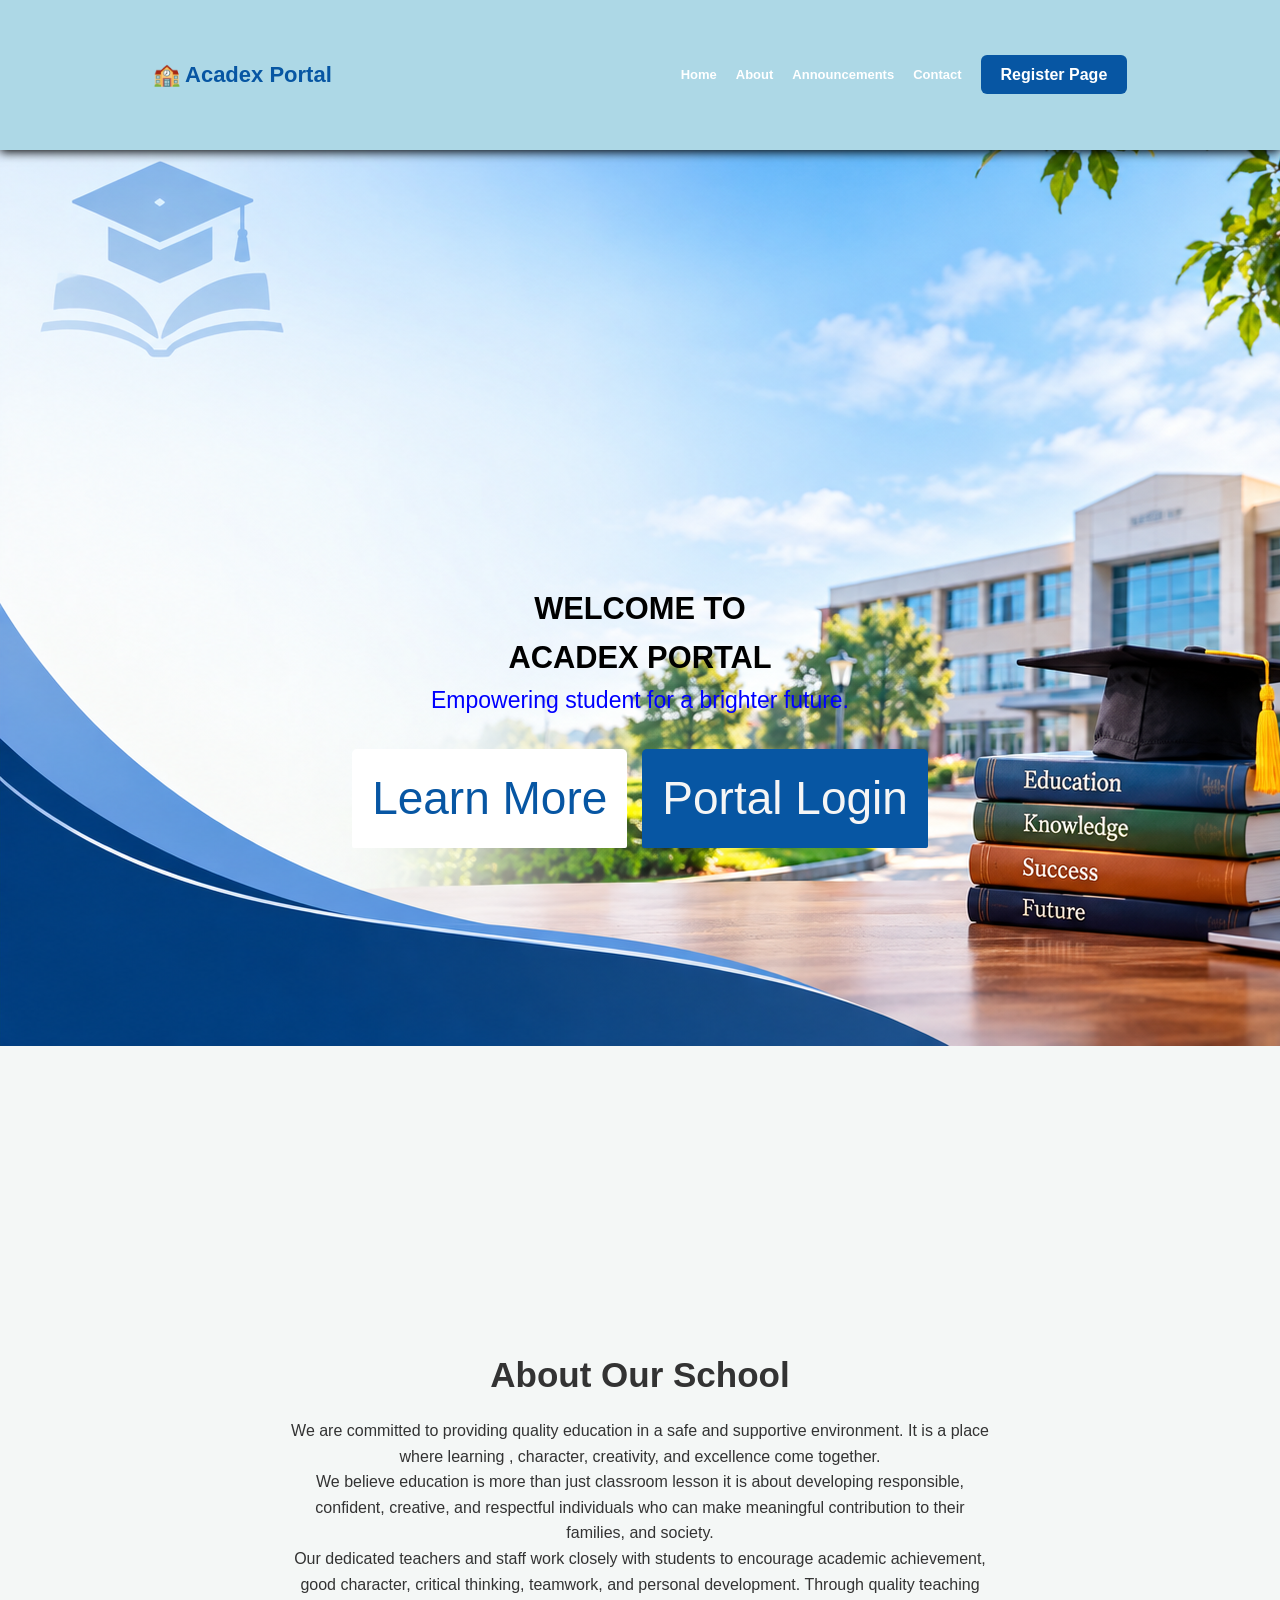
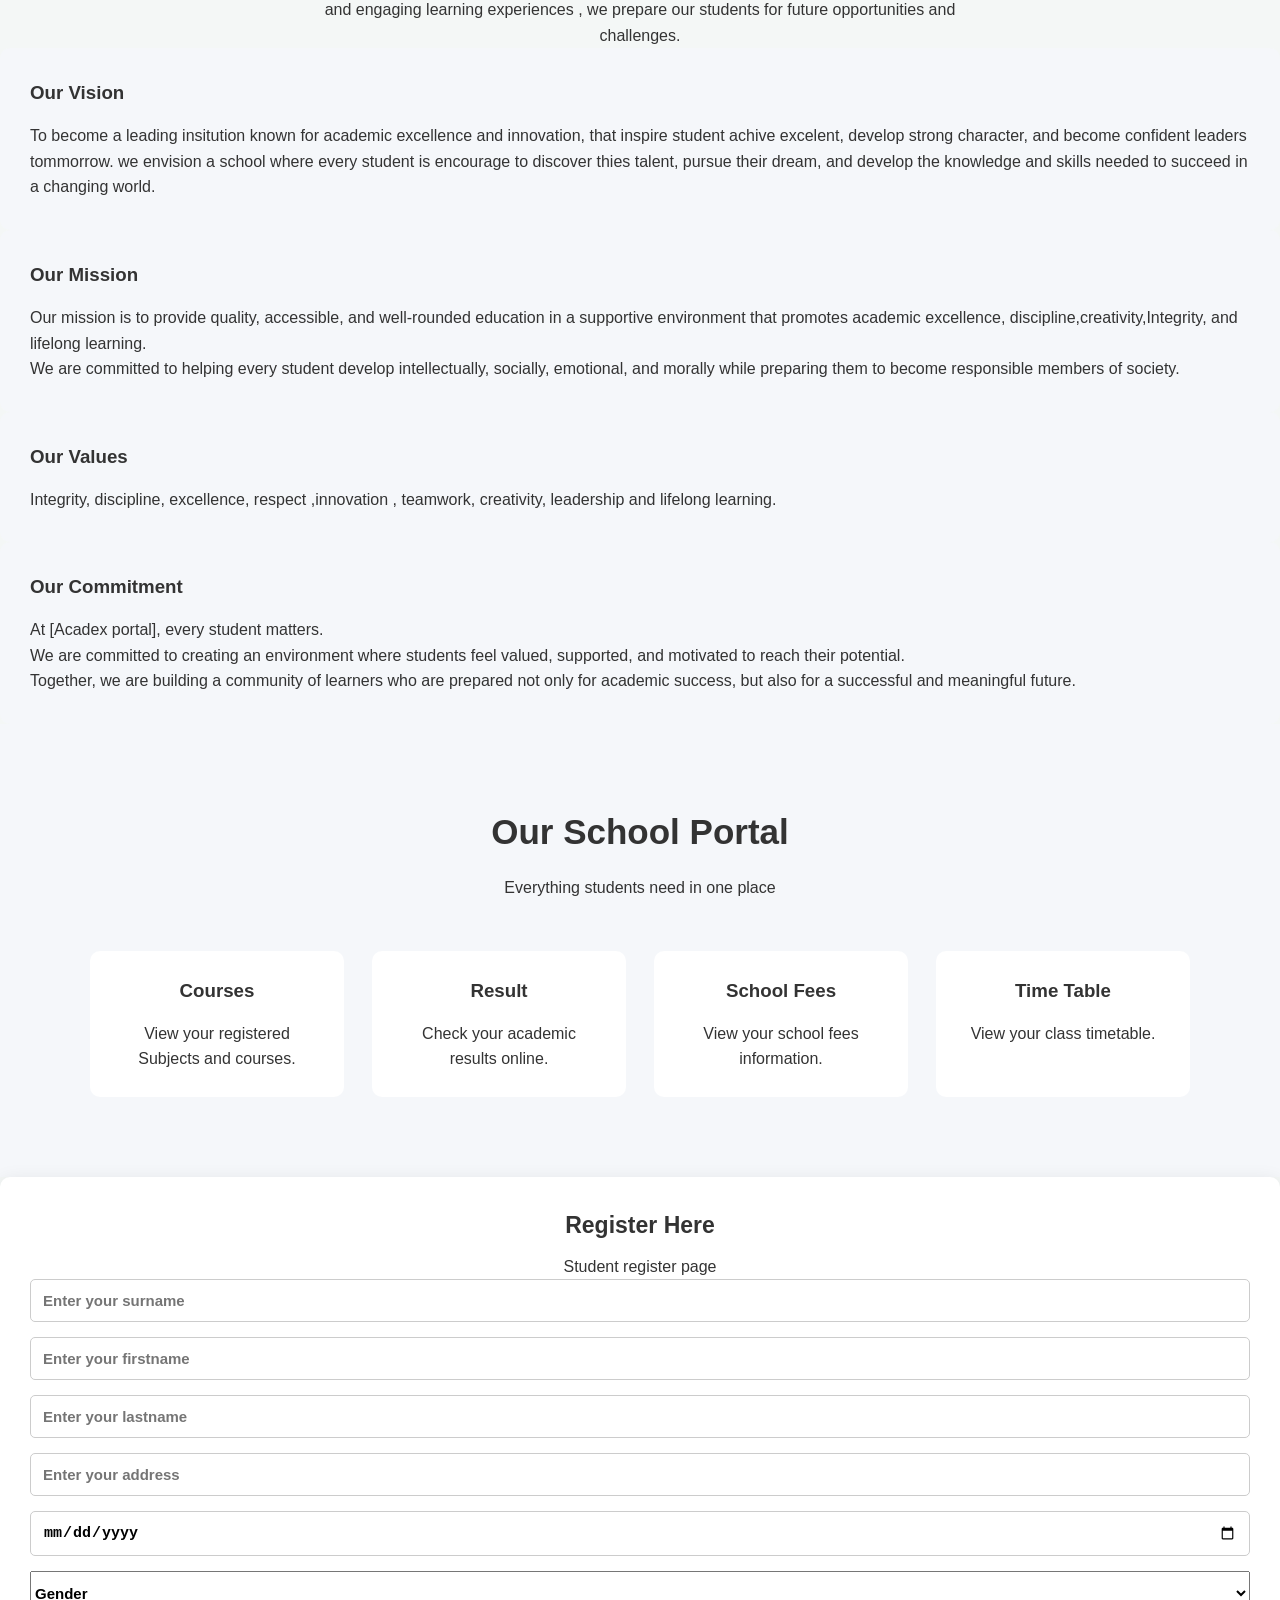
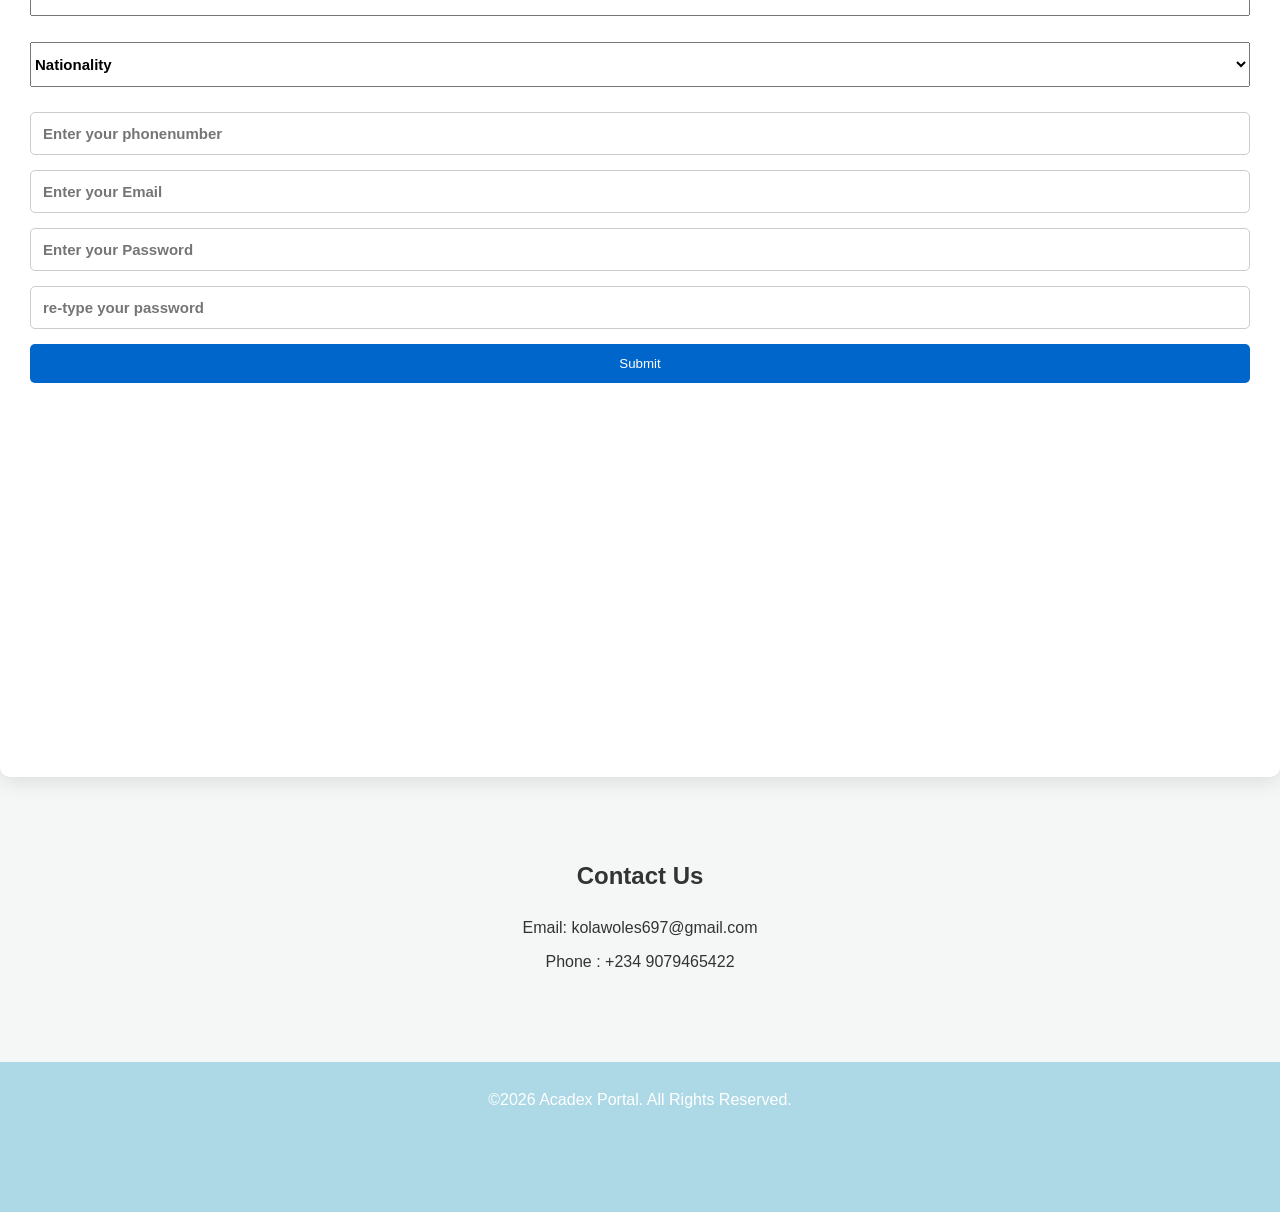
<file: index.html>
<!DOCTYPE html>
<html lang="en">
<head>
    <meta charset="UTF-8">
    <meta name="viewport" content="width=device-width, initial-scale=1.0">
    <title>Acadex Portal| Home</title>
    <link rel="stylesheet" href="index.css">
</head>
<header>

    <nav class="navbar">
        <div class="logo">🏫 Acadex Portal</div>
        &nbsp;  &nbsp;  &nbsp;  &nbsp;  &nbsp;  &nbsp;  &nbsp;  &nbsp;  &nbsp;  &nbsp;
        <ul class="nav-links">
            <li><a href="#home">Home</a></li>
            <li><a href="#features">About</a></li>
            <li><a href="#news">Announcements</a></li>
             <li><a href="#contact">Contact</a></li>

            <li><a href="" class="btn-portal">Register Page</a></li>
        </ul>
    </nav>
</header>
    <section id="home" class="hero">
        <div class="hero-content">
            <h6>WELCOME TO <span>ACADEX PORTAL</span></h6>
            <p>Empowering student for a brighter future.</p>
            <div class="hero-buttons">
                <a href="#features" class="primary-btn">
                    Learn More
                </a>
                <a href="login.html" class="secondary-btn">
                    Portal Login
                </a>
            </div>
        </div>

    </section>
    <section id="features" class="about-content">
        <div class="section-title">
            <h2>About Our School</h2>
            <p>We are committed to providing quality education in a safe
                and supportive environment. It is a place where learning , character,
                creativity, and excellence come together.
                <br>
                We believe education is more than just classroom lesson it is about developing responsible,
                confident, creative, and respectful individuals who can make meaningful contribution to their families,
                and society.
                <br>
                Our dedicated teachers and staff work closely with students to encourage academic
                achievement, good character, critical thinking, teamwork, and personal development.
                Through quality teaching and engaging learning experiences , we prepare our students
                for future opportunities and challenges.
            </p>

        </div>
        <div class="about-card">
            <h3> Our Vision</h3>
            <p>To become a leading insitution known for academic  excellence and innovation, that inspire student
                achive excelent, develop strong character, and become confident leaders tommorrow.

                we envision a school where every student is encourage to discover thies talent, pursue their dream,
                and develop the knowledge and skills needed to succeed in a changing world.

            </p>
        </div>
          <div class="about-card">
            <h3> Our Mission</h3>
            <p>Our mission is to provide quality, accessible, and well-rounded education in a supportive
                environment that promotes academic excellence, discipline,creativity,Integrity,
                and lifelong learning.
                <br>
                We are committed to helping every student develop intellectually, socially, emotional,
                and morally while preparing them to become responsible members of society.

            </p>
        </div>
        <div class="about-card">
            <h3>Our Values</h3>
            <p>
                Integrity, discipline, excellence, respect ,innovation , teamwork, creativity,
                leadership and lifelong learning.
            </p>
        </div>
          <div class="about-card">
            <h3> Our Commitment</h3>
            <p> At [Acadex portal], every student matters.
                <br>
                We are committed to creating an environment where students feel valued,
                supported, and motivated to reach their potential.
                <br>
                Together, we are building a community of learners who are prepared not only for academic
                success, but also for a successful and meaningful future.
         

            </p>
        </div>


    </section>
    <section id="news" class="services">
        <div class="section-title">
            <h2>Our School Portal</h2>
            <p>Everything students need in one place</p>
        </div>
        <div class="service-container">
            <div class="service-card">
                <h3>Courses</h3>
                <p>View your registered Subjects and courses.</p>
            </div>
            <div class="service-card">
                <h3>Result</h3>
                <p>Check your academic results online.</p>
            </div>
              <div class="service-card">
                <h3>School Fees</h3>
                <p>View your school fees information.</p>
            </div>
  <div class="service-card">
                <h3>Time Table</h3>
                <p>View your class timetable.</p>
            </div>

            


        </div>


    </section>


    <!--<section id="register">-->
        <div class="login-container">
    
        <h2 align="center">Register Here</h2>
        <p align="center"> Student register page</p>
        <form action="" method="GET" enctype="multipart/form-data">
            
            <input type="text" name="" placeholder="Enter your surname"><br>

            
            <input type="text" name="" placeholder="Enter your firstname"><br>
            
            <input type="text" name="" placeholder="Enter your lastname"><br>
            
            <input type="text" name="" placeholder="Enter your address"><br>

            
            
            
            <input type="date" name="" placeholder="Enter your date"><br>
        
           

        
           <select name="Gender" id="gender">Gender
            <option value="">Gender</option>
           <option value="">Male</option>
           <option value="">Female</option>
          </select><br><br>

        <select  id="country"  required>
        <option value="">Nationality</option>
        <option value="Nigeria">ALgeria</option>
        <option value="Nigeria">Togo</option>
        <option value="Nigeria">Usa</option>
        <option value="Nigeria">Ghana</option>
        <option value="Nigeria">America</option>
        <option value="Nigeria">Australia</option>
        <option value="Nigeria">Nigeria</option>
        <option value="Nigeria">Nigeria</option>
        <option value="Nigeria">Nigeria</option>
        <option value="Nigeria">Nigeria</option>
        <option value="Nigeria">Nigeria</option>
        <option value="Nigeria">Nigeria</option>
        <option value="Nigeria">Nigeria</option>
        <option value="Nigeria">Nigeria</option>
        <option value="Nigeria">Nigeria</option>
        <option value="Nigeria">Nigeria</option>
        <option value="Nigeria">Nigeria</option>
        <option value="Nigeria">Nigeria</option>
        <option value="Nigeria">Nigeria</option>
        <option value="Nigeria">Nigeria</option>
        <option value="Nigeria">Nigeria</option>
        <option value="Nigeria">Nigeria</option>
        <option value="Nigeria">Nigeria</option>
        <option value="Nigeria">Nigeria</option>
        <option value="Nigeria">Nigeria</option>
        <option value="Nigeria">Nigeria</option>
        <option value="Nigeria">Nigeria</option>
        <option value="Nigeria">Nigeria</option>
        <option value="Nigeria">Nigeria</option>
        </select>
        
        

         <br><br>
        
        <input type="phone" name="" placeholder="Enter your phonenumber"><br>
          
        <input type="text" name="" placeholder="Enter your Email"><br>
    
        <input type="pwd" name="" placeholder="Enter your Password"><br>
          
        <input type="pwd" name="" placeholder="re-type your password"><br>

        <button type="button">Submit</button>


        


        </form>
        </div>
        

        
    

        
    <!--</section>-->

    <section id="contact" class="contact">
        <h2>Contact Us</h2>
        <p>
            Email:
            kolawoles697@gmail.com
        </p>
        <p>
            Phone : +234 9079465422
        </p>

        
    </section>
    <footer>
        <p>
            &COPY;2026 Acadex Portal.
            All Rights Reserved.
        </p>
    </footer>

    </html>
</file>
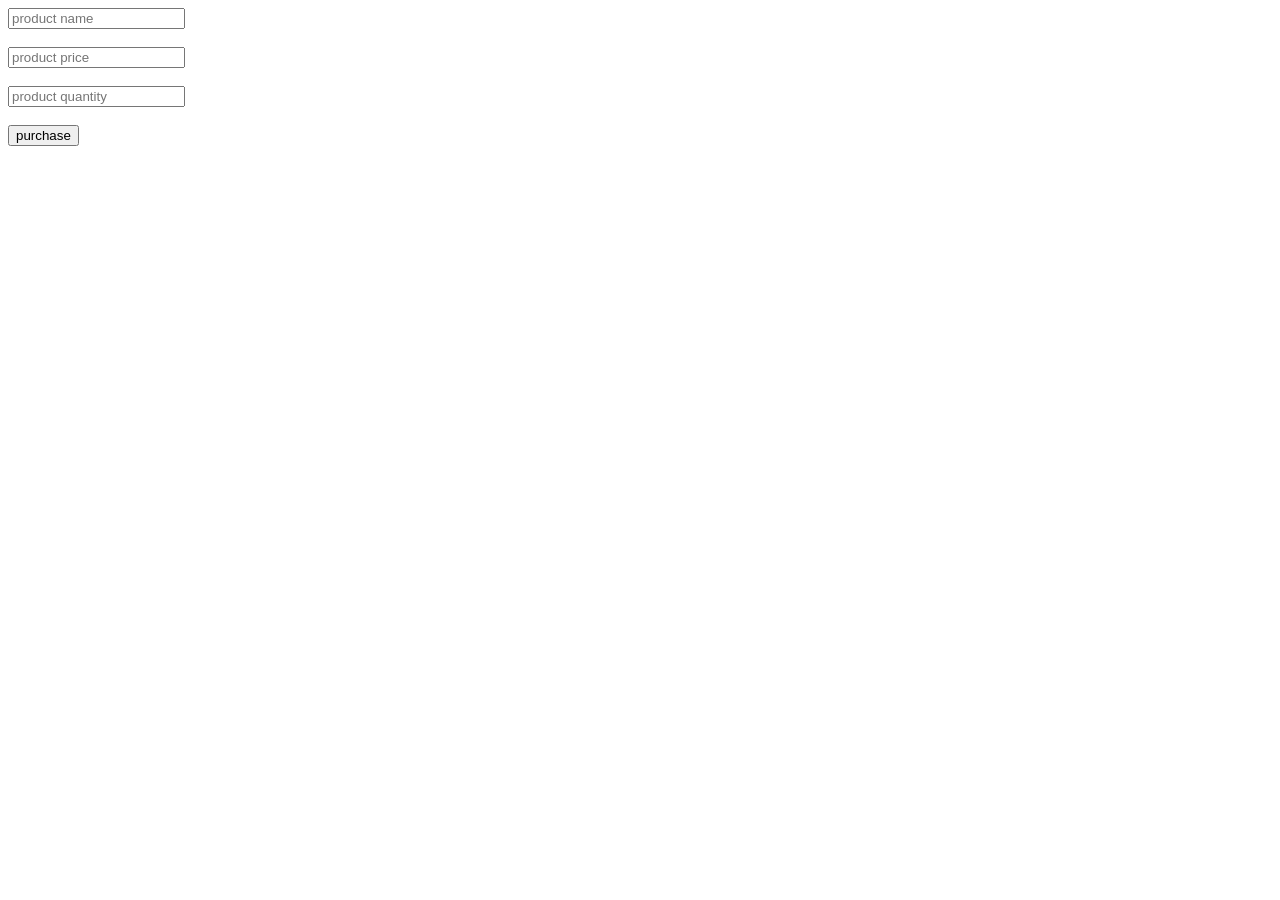
<file: sayo.html>
<!DOCTYPE html>
<html lang="en">
<head>
    <meta charset="UTF-8">
    <meta name="viewport" content="width=device-width, initial-scale=1.0">
    <title>Documentpurchase cart</title>
</head>
<body>
    <div id="cart">
        <input type="text" id = "productname" required placeholder="product name"><br><br>
        <input type="number" id="productprice" required placeholder="product price"><br><br>
        <input type ="number" id="productquantity" required placeholder="product quantity"><br><br>
        <button type="button" onclick="purchase()">purchase</button>
    </div>
    <div id="screen">

    </div>
    <div id="display-discount">

    </div>
<script>
    function purchase(){
        let productname=document.getElementById("productname").value;
        let productprice=document.getElementById("productprice").value;
        let productquantity=document.getElementById("productquantity").value;
        let discount=parseFloat(productprice*0.1);
        // console.log(discount);

        if(productname=="" || productprice=="" || productquantity=="" ){
            document.getElementById("screen").innerHTML="all field are required";
        }
         else if(parseFloat(productprice) < 2000.00){
            console.log("hello active");
            console.log(parseFloat(productprice-discount));
            document.getElementById("display-discount").innerHTML=parseFloat(productprice-discount);
        }
        else if(productname!=="" && productprice!=="" && productquantity!==""){
            document.getElementById("screen").innerHTML=`This product name is ${productname} and product price is ${productprice}`;
        }
        else{
            document.getElementById("screen").innerHTML="something went wrong";
        }
    }
</script>
</body>
</html>
</file>
<file: index.css>
.navbar {
    display: flex;
    justify-content:space-evenly;
    align-items: center;
    background:#add8e6;
    padding: 18px 30px;
    color: white;
    margin-top: -34px;
    height: 150px;
    margin: auto;
    max-width: 1900px;
}
.nav-links {
    list-style: none;
    display: flex;
    align-items: center;
}
.nav-links li {
    margin-left: 19px;
    font-size: 13px;
}
.nav-links a {
    color: white;
    text-decoration: none;
    font-weight: bold;
}
.nav-links a:hover{
    color:green;
}
.logo{
    font-size: 22px;
    font-weight: bold;
    color: #0756a3;
}
* {
    margin: 0;
    padding: 0;
    box-sizing: border-box;
}
body {
    font-family: Arial, sans-serif;
    line-height: 1.6;
    background-color: #f4f7f6;
    color: #333;
}
html{
    scroll-behavior: smooth;
}
header{
    background: #ffffff;
    box-shadow: 0 2px 10px rgba(0,0,0.08);
    position: sticky;
    top: 0;
    z-index: 1000;
    
}
.hero{
    min-height: 138vh;
    display: flex;
    align-items: center;
    justify-content: center;
    text-align: center;
    background-image: url("file_0000000091f881f6a27f60e689c2fc9f.png");
    color:black;
    width:100%;
    margin-top: -45px;
    position: relative;
    background-repeat:repeat-x;


    
}
.hero-content{
    font-size: 46px;
    margin-bottom: 20px;
}
.hero h6 span{
    display: block;
}
.hero p{
    font-size: 23px;
    line-height: 1.6;
    margin-bottom: 30px;
    color:blue;
}
.hero-buttons{
    display: flex;
    justify-content: center;
    gap: 15px;
}
.primary-btn,
.secondary-btn{
    text-decoration: none;
    padding: 13px 20px;
    border-radius: 5px 5px 2px 2px;
}
.primary-btn{
    background:white;
    color: #0756a3;
}
.secondary-btn{
    border-radius: 2px solid  white;
    background: #0756a3;
    color:whitesmoke;
}
.about,
.services,
.contact{
    padding: 80px 30px;
}
.section-title{
    text-align: center;
    max-width: 700px;
    margin: auto;
}
.section-title h2{
    font-size: 35px;
    margin-bottom: 15px;
}
.section-title p{
    line-height: 1.6;
}
.about content{
    max-width: 1100px;
    margin: 50px auto 0;
    display: grid;
    grid-template-columns: repeat(3, 1fr);
    gap:25px;
    font-size: 10px;
}
.about-card{
    padding: 30px;
    background: #f5f7fa;
    border-radius: 10px;

}
.about-card h3{
    margin-bottom: 15px;

}
.services{
    background: #f5f7fa;
}
.service-container{
    max-width: 1100px;
    margin: 50px auto 0;
    display: grid;
    grid-template-columns: repeat(4, 1fr);
    gap:28px;

}
.service-card{
    background: white;
    padding: 25px;
    border-radius:10px ;
    text-align: center;

}
.service-card :hover{
    background-color: black;
     padding: 25px;
    border-radius:10px ;
    text-align: center;
    color: white;
}
.service-card h3{
    margin-bottom: 15px;

}
.contact{
    text-align: center;
}
.contact h2{
    margin-bottom: 20px;
}
.contact p{
    margin: 8px;
}
footer{
    background:#add8e6;
    color: white;
    text-align: center;
    padding: 25px;
    height: 150px;
}
@media(max-width:768px){
    .nav-links{
        display: none;
    }
    .hero h1{
        font-size: 36px;
    }
    .hero-buttons{
        flex-direction: column;
    }
    .about-content{
        grid-template-columns: 1fr;
    }
    .service-container{
        grid-template-columns: 1fr;
    }
    header{
    background: #ffffff;
    box-shadow: 0 2px 10px rgba(0,0,0.08);
    position: relative;
    top: 0;
    z-index: 1000;
    
}
}
/*@media(min-width:320px){
    .nav-links{
        display: none;
    }
    .hero h1{
        font-size: 36px;
    }
    .hero-buttons{
        flex-direction: column;
    }
    .about-content{
        grid-template-columns: 1fr;
    }
    .service-container{
        grid-template-columns: 1fr;
    }
}*/
.btn-portal{
    text-decoration: none;
    background: #0756a3;
    color: white;
    padding: 11px 20px;
    border-radius: 6px;
    font-size: 16px;
}
.login-container{
    background: white;
    width: 100%;
    height: 1200px;
    padding: 30px;
    border-radius: 10px;
    box-shadow: 0 5px 20px rgba(0,0,0, 0.1);
    /*text-align: center;*/
    align-items: center;

}
.login-container h2{
    margin-bottom: 10px;
    font-size: 23px;
    font-weight: bolder;
}
.login-containerp{
    margin-bottom: 20px;
    font-size: small;
    font-size: smaller;
}
input{
    width: 100%;
    padding: 12px;
    margin-bottom: 15px;
    border: 1px solid #ccc;
    border-radius: 5px;
    font-size: 15px;
    font-weight: bold;
}
button{
    width: 100%;
    padding: 12px;
    background: #0066cc;
    color: white;
    border: none;
    border-radius: 5px;
    cursor: pointer;
}
button:hover{
    background: #004c99;
}
.every{
    width: 50%;
    height: 34px;
}
.birth{
    width: 70%;
    height: 35px;

}
#gender{
    width: 100%;
    height: 45px;
    font-size: 15px;
    font-weight: bold;
}
#country{
    width: 100%;
    height: 45px;
    font-size: 15px;
    font-weight: bold;
}
</file>
